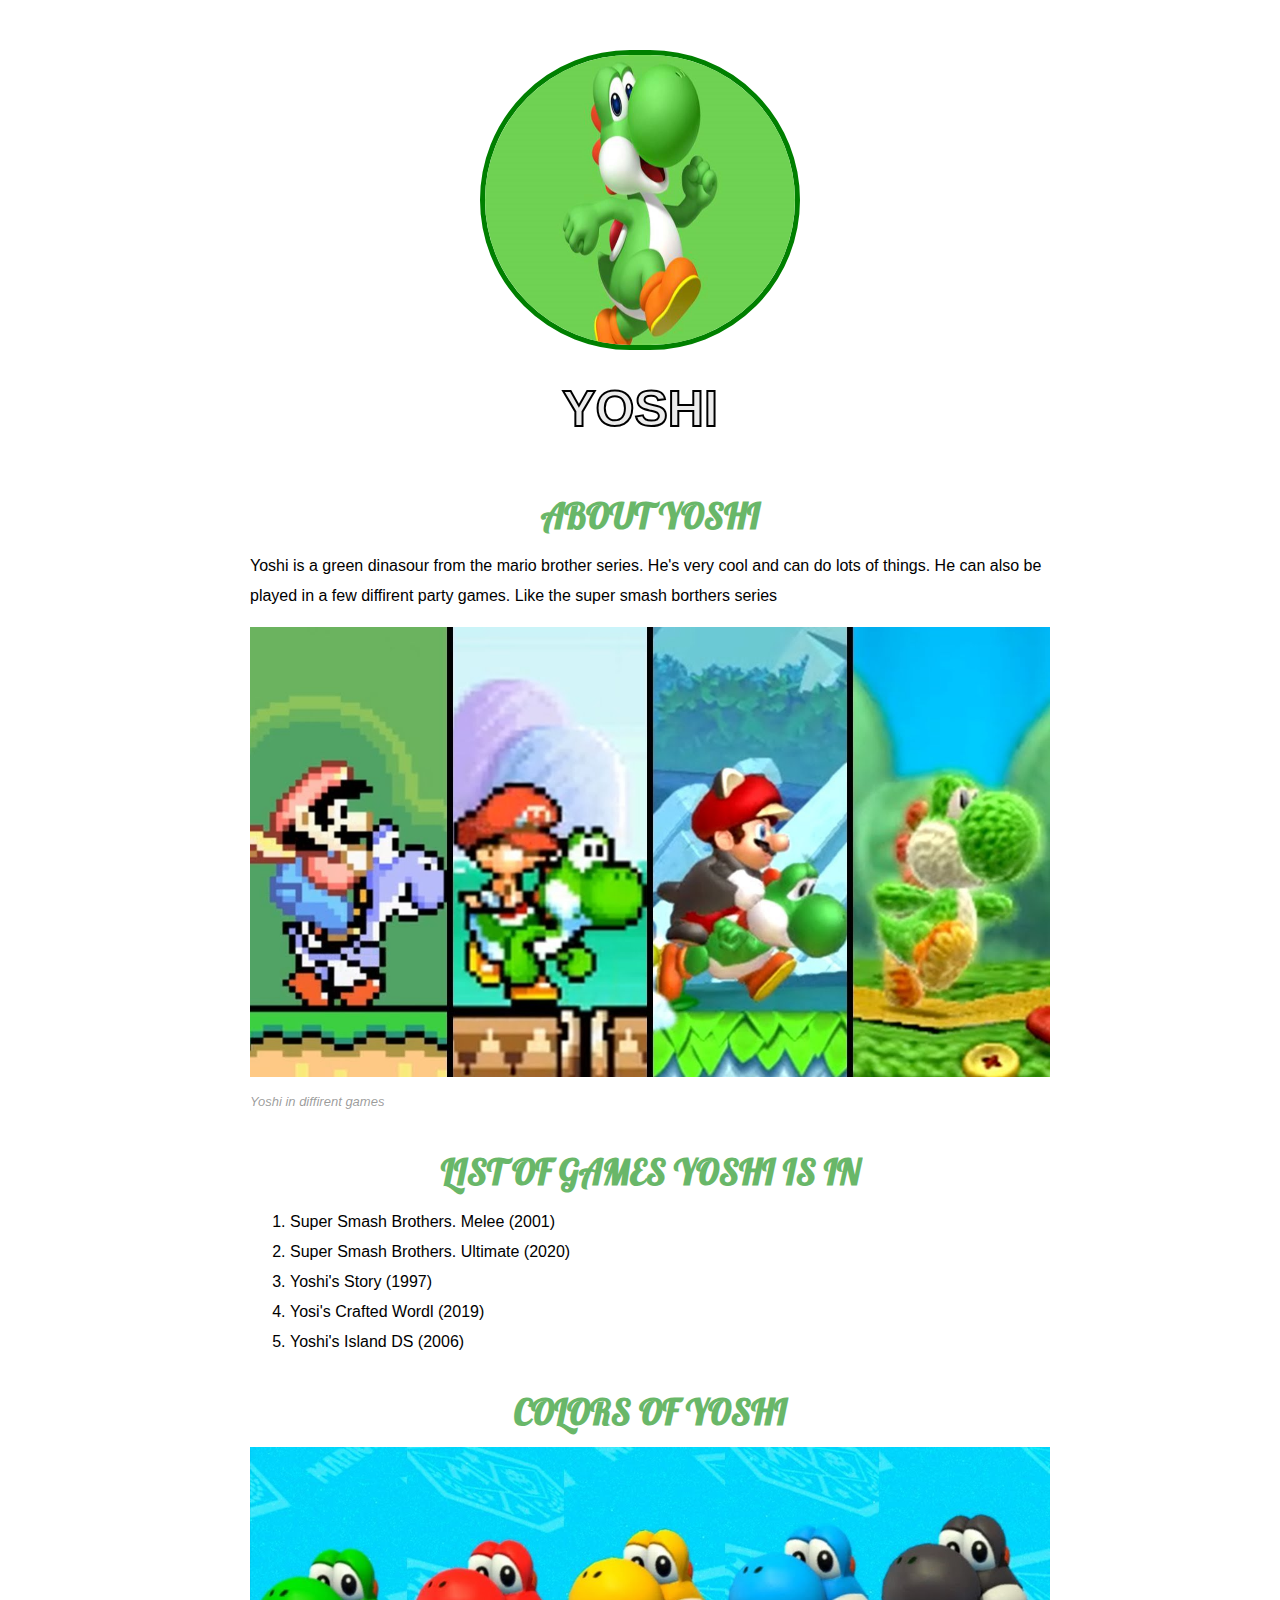
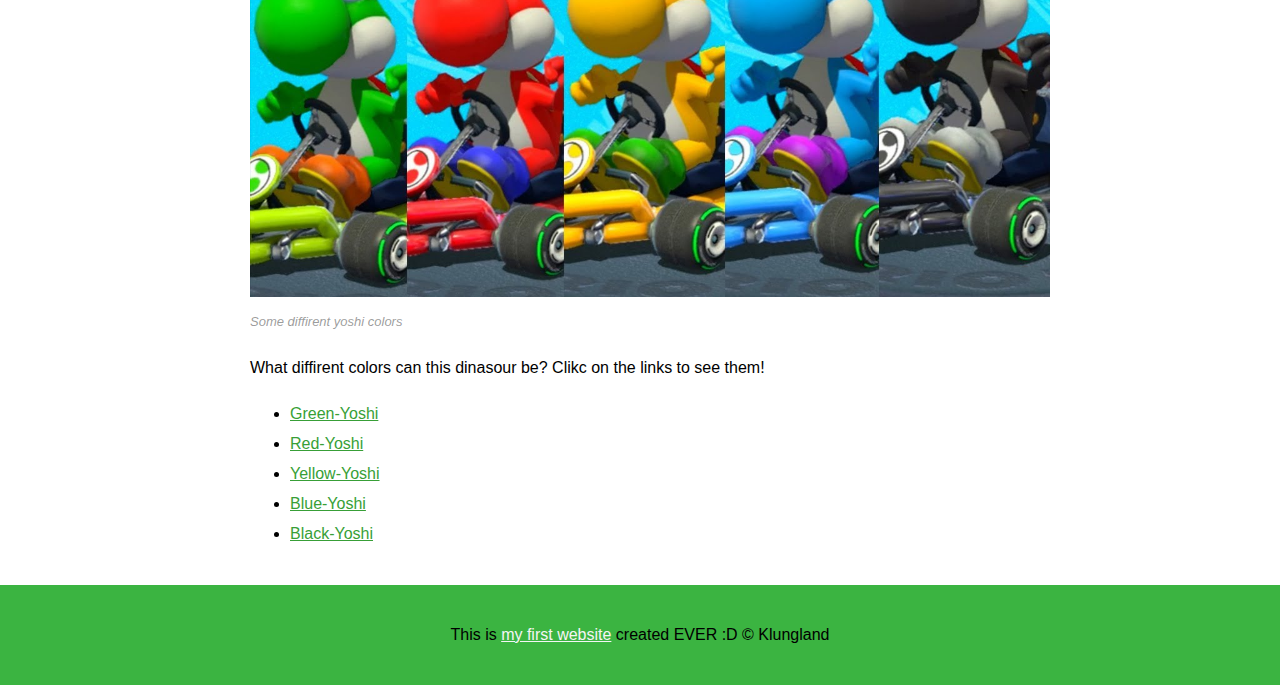
<file: index.html>
<!DOCTYPE html>
<html>
    <head>
        <title>Yoshi Wiki</title>
        <link rel="icon" href="img/YoshiHeader.png">
        <link rel="stylesheet" type="text/css" href="Css/Yoshi.css">
        <link href="https://fonts.googleapis.com/css2?family=Lobster&display=swap" rel="stylesheet">
    </head>

    <body>
        <header>
            <img src="img/Yoshi.jpg" class="imgheader"/>
            <h1>Yoshi</h1>
        </header>
        
        <!-- main element -->
        <main>
            <h2>About Yoshi</h2>
            <p>Yoshi is a green dinasour from the mario brother series. He's very cool and can do lots of things.
            He can also be played in a few diffirent party games. Like the super smash borthers series</p>
            <img src="img/DiffirentYoshiGames.jpg">
            <p class="caption">Yoshi in diffirent games</p>

            <!-- Yoshi Games -->
            <h2>List of games Yoshi is in</h2>
            <ol>
                <li>Super Smash Brothers. Melee (2001)</li>
                <li>Super Smash Brothers. Ultimate (2020)</li>
                <li>Yoshi's Story (1997)</li>
                <li>Yosi's Crafted Wordl (2019)</li>
                <li>Yoshi's Island DS (2006)</li>
            </ol>

            <!-- Yoshi colors -->
            <h2>Colors of Yoshi</h2>
            <img src="img/DiffirentYoshiColors.jpg">
            <p class="caption">Some diffirent yoshi colors</p>
            <p>What diffirent colors can this dinasour be? Clikc on the links to see them!</p>
            <ul>
                <li><a href="https://yoshi.fandom.com/wiki/Green_Yoshi" target="_blank">Green-Yoshi</a></li>
                <li><a href="https://yoshi.fandom.com/wiki/Red_Yoshi" target="_blank">Red-Yoshi</a></li>
                <li><a href="https://yoshi.fandom.com/wiki/Yellow_Yoshi" target="_blank">Yellow-Yoshi</a></li>
                <li><a href="https://yoshi.fandom.com/wiki/Blue_Yoshi" target="_blank">Blue-Yoshi</a></li>
                <li><a href="https://sml.fandom.com/wiki/Black_Yoshi" target="_blank">Black-Yoshi</a></li>
            </ul>
        </main>

        <!-- Footer Element -->
        <footer>
            <p>This is <a href="https://klunglandweb.github.io/My-first-code/MyFirstCode.html" target="_blank">my first website</a> created EVER :D &copy; Klungland </p>
        </footer>
    </body>      
</html>
</file>
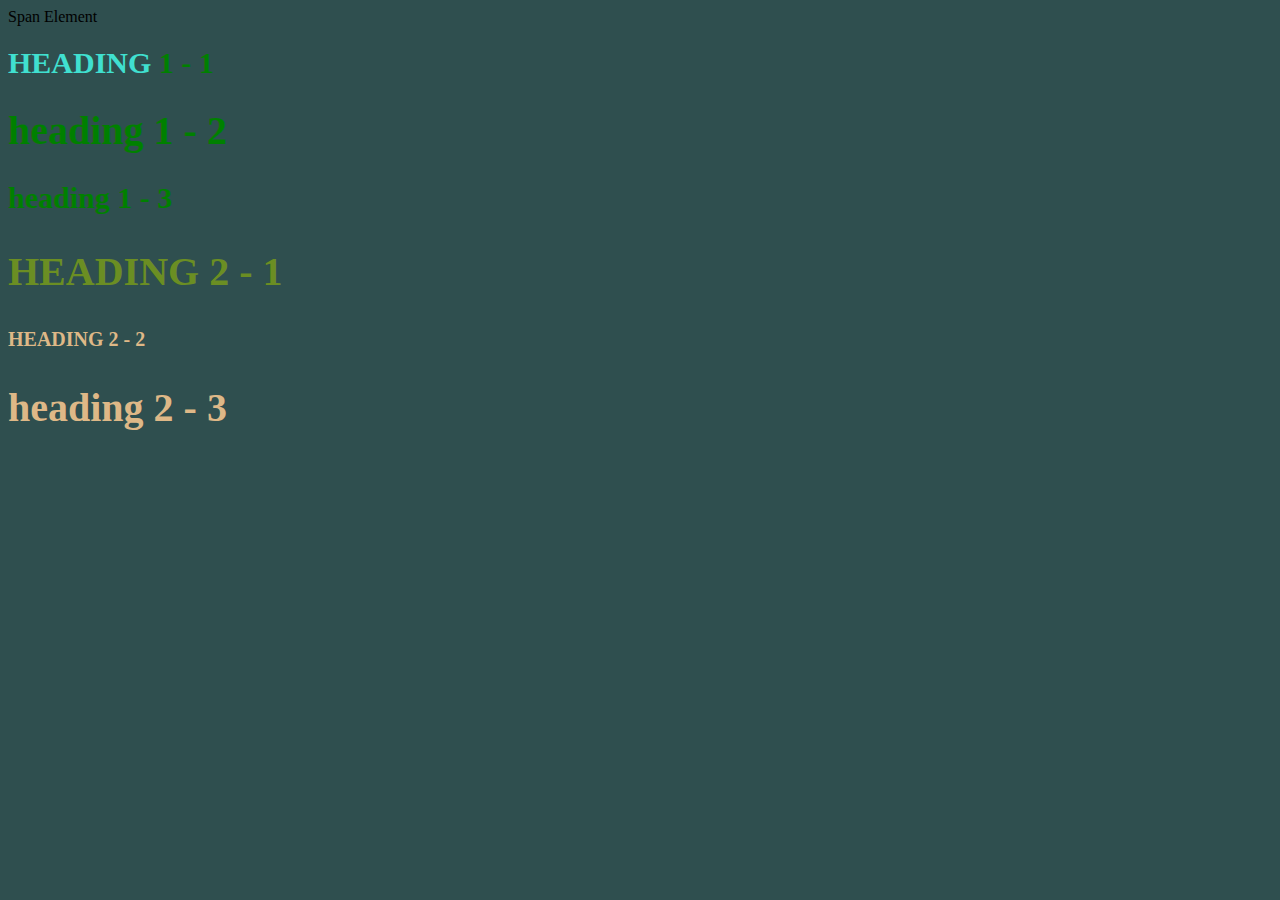
<file: Style-MyFirstCode.html>
<!DOCTYPE html>
<html>
    <head>
        <title>Style MyFirstCode</title>
        <link rel="stylesheet" type="text/css" href="Css/Style-Myfirstcode.css">
    </head>
    <body>
        <span>Span Element</span>
        <h1 class="Uppercase"><span>heading</span> 1 - 1</h1>
        <h1 class="BigFont">heading 1 - 2</h1>
        <h1>heading 1 - 3</h1>
        <h2 class="BigFont Uppercase">heading 2 - 1</h2>
        <h2 class="Uppercase">heading 2 - 2</h2>
        <h2 class="BigFont">heading 2 - 3</h2>
    </body>
</html>
</file>
<file: Css/Yoshi.css>
body{
margin:0;
font-family: Helvetica, Arial, sans-serif;
line-height: 30px;
}

header{
background-image: url(https://helios-i.mashable.com/imagery/articles/003u0ANupZ1yJ0sZkrRvNWI/images-2.fill.size_2000x1304.v1611691945.gif);
opacity: 1;
background-size: 375px;
text-align:center;
padding-top: 50px;
padding-bottom: 4px;
}

header h1 {
color:rgb(236, 236, 236);
-webkit-text-stroke: 2px black;
font-family: Helvetica, Arial, sans-serif;
font-size: 50px;
text-transform: uppercase;
}

h1, h2{
font-family: 'Lobster', cursive;
text-align: center;
}

h2 {
    text-transform: uppercase;
    color:rgb(56, 159, 55);
    opacity: 0.75;
    font-size: 35px;
    margin: 40px 0 20px;
}

main {
    max-width: 800px;
    margin: 0 auto;
    padding: 0 20px 20px 40px;
}

main img {
    max-width: 100%;
}

p.caption{
   Color:rgba(105, 105, 105, 0.658); 
   font-size: 13px;
   font-style: italic;
   margin-top: 0;
}

a{
    color:rgb(56, 159, 55);
}

a:hover{
    color: greenyellow;
}

footer{
    text-align: center;
    background-color:rgb(59, 180, 65);
    padding: 35px;
}

footer a{
    color:whitesmoke;
}

footer p{
    margin: 0;
}

footer a:hover{
    color:rgb(23, 146, 115);
}
/* Classes */
.imgheader{
border-radius: 150px;
width: 310px;
height: 290px;
border: 5px solid green;
}

.container {
display: grid;
align-items: center; 
grid-template-columns: 1fr 1fr 1fr;
column-gap: 5px;
}

.text {
font-size: 70px;
}
</file>
<file: Css/Style-Myfirstcode.css>
body{
    background-color: darkslategrey;
}
h1{
font-size: 30px;
color: green;
}

h2 {
    color: green;
}
h2{
font-size: 20px;
color: burlywood;
}

.BigFont{
font-size: 40px;
}
.Uppercase{
text-transform: uppercase;
}

.BigFont.Uppercase{
color:olivedrab;
}
h1 span{
color: turquoise;
}
</file>
